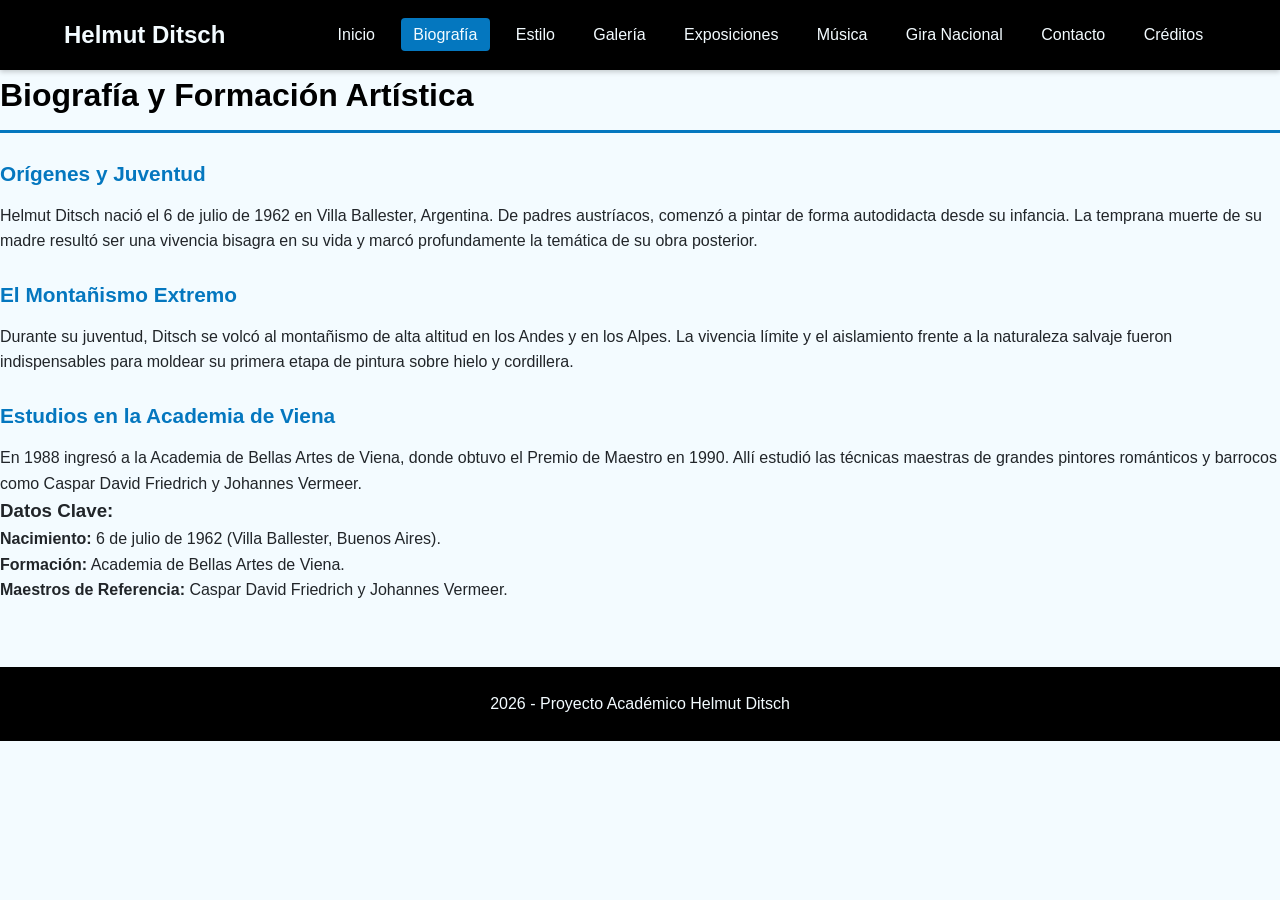
<file: contenido1.html>
<!DOCTYPE html>
<html lang="es">
<head>
    <meta charset="UTF-8">
    <meta name="viewport" content="width=device-width, initial-scale=1.0">
    <title>Biografía y Formación - Helmut Ditsch</title>
    <link rel="stylesheet" href="css/estilos.css">
</head>
<body>

    <nav class="menu-navegacion">
        <div class="menu-contenedor">
            <a href="index.html" class="menu-logo">Helmut Ditsch</a>
            <ul class="menu-lista">
                <li><a href="index.html" class="menu-enlace">Inicio</a></li>
                <li><a href="contenido1.html" class="menu-enlace activo">Biografía</a></li>
                <li><a href="contenido2.html" class="menu-enlace">Estilo</a></li>
                <li><a href="contenido3.html" class="menu-enlace">Galería</a></li>
                <li><a href="contenido4.html" class="menu-enlace">Exposiciones</a></li>
                <li><a href="contenido5.html" class="menu-enlace">Música</a></li>
                <li><a href="contenido6.html" class="menu-enlace">Gira Nacional</a></li>
                <li><a href="contacto.html" class="menu-enlace">Contacto</a></li>
                <li><a href="creditos.html" class="menu-enlace">Créditos</a></li>
            </ul>
        </div>
    </nav>

    <main class="contenedor-principal">
        <h1 class="titulo-seccion">Biografía y Formación Artística</h1>
        
        <h2 class="subtitulo-seccion">Orígenes y Juventud</h2>
        <p>Helmut Ditsch nació el 6 de julio de 1962 en Villa Ballester, Argentina. De padres austríacos, comenzó a pintar de forma autodidacta desde su infancia. La temprana muerte de su madre resultó ser una vivencia bisagra en su vida y marcó profundamente la temática de su obra posterior.</p>

        <h2 class="subtitulo-seccion">El Montañismo Extremo</h2>
        <p>Durante su juventud, Ditsch se volcó al montañismo de alta altitud en los Andes y en los Alpes. La vivencia límite y el aislamiento frente a la naturaleza salvaje fueron indispensables para moldear su primera etapa de pintura sobre hielo y cordillera.</p>

        <h2 class="subtitulo-seccion">Estudios en la Academia de Viena</h2>
        <p>En 1988 ingresó a la Academia de Bellas Artes de Viena, donde obtuvo el Premio de Maestro en 1990. Allí estudió las técnicas maestras de grandes pintores románticos y barrocos como Caspar David Friedrich y Johannes Vermeer.</p>

        <div class="caja-destacada">
            <h3>Datos Clave:</h3>
            <ul>
                <li><strong>Nacimiento:</strong> 6 de julio de 1962 (Villa Ballester, Buenos Aires).</li>
                <li><strong>Formación:</strong> Academia de Bellas Artes de Viena.</li>
                <li><strong>Maestros de Referencia:</strong> Caspar David Friedrich y Johannes Vermeer.</li>
            </ul>
        </div>
    </main>

    <footer class="pie-pagina">
        <p>2026 - Proyecto Académico Helmut Ditsch</p>
    </footer>

</body>
</html>
</file>
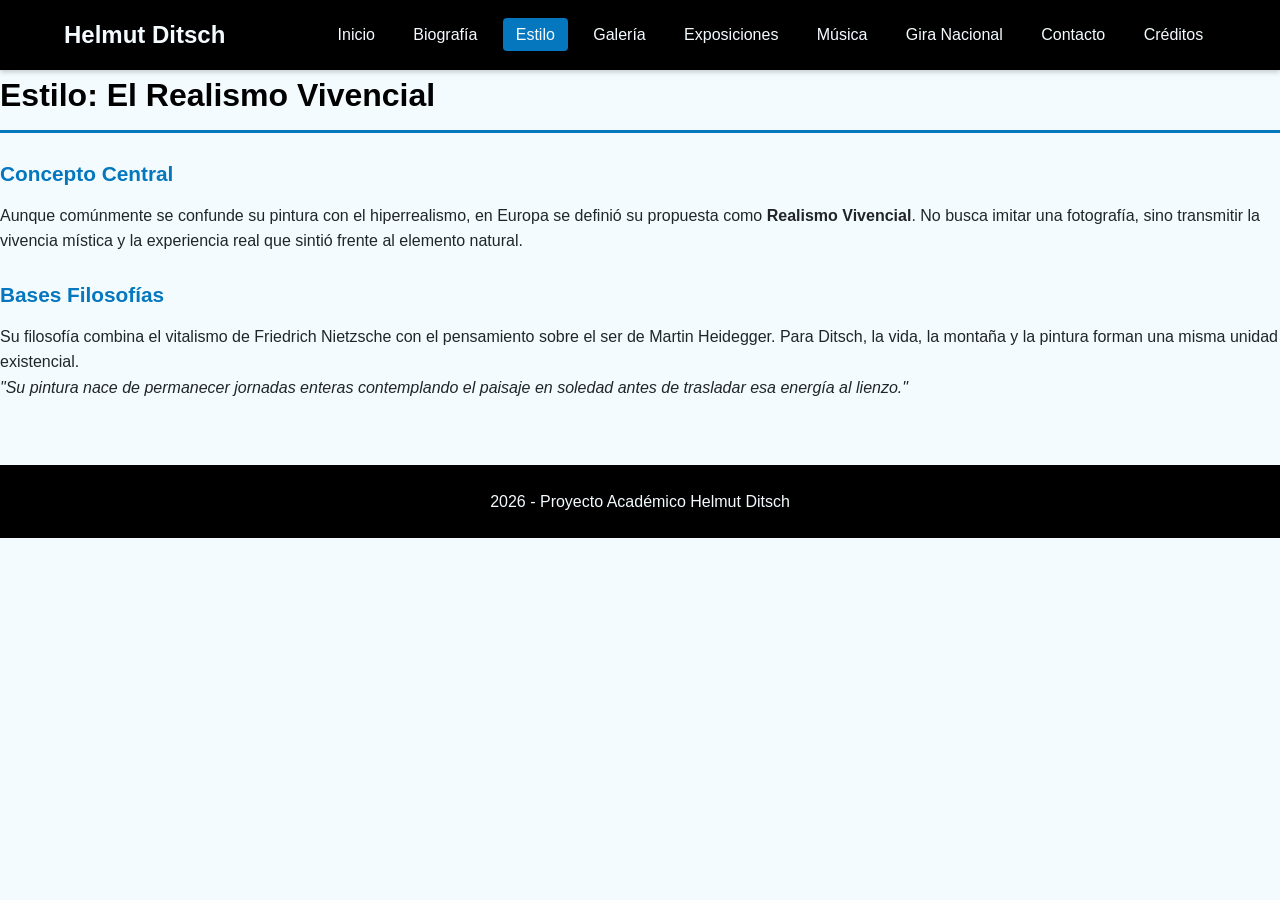
<file: contenido2.html>
<!DOCTYPE html>
<html lang="es">
<head>
    <meta charset="UTF-8">
    <meta name="viewport" content="width=device-width, initial-scale=1.0">
    <title>Estilo y Filosofía - Helmut Ditsch</title>
    <link rel="stylesheet" href="css/estilos.css">
</head>
<body>

    <nav class="menu-navegacion">
        <div class="menu-contenedor">
            <a href="index.html" class="menu-logo">Helmut Ditsch</a>
            <ul class="menu-lista">
                <li><a href="index.html" class="menu-enlace">Inicio</a></li>
                <li><a href="contenido1.html" class="menu-enlace">Biografía</a></li>
                <li><a href="contenido2.html" class="menu-enlace activo">Estilo</a></li>
                <li><a href="contenido3.html" class="menu-enlace">Galería</a></li>
                <li><a href="contenido4.html" class="menu-enlace">Exposiciones</a></li>
                <li><a href="contenido5.html" class="menu-enlace">Música</a></li>
                <li><a href="contenido6.html" class="menu-enlace">Gira Nacional</a></li>
                <li><a href="contacto.html" class="menu-enlace">Contacto</a></li>
                <li><a href="creditos.html" class="menu-enlace">Créditos</a></li>
            </ul>
        </div>
    </nav>

    <main class="contenedor-principal">
        <h1 class="titulo-seccion">Estilo: El Realismo Vivencial</h1>

        <h2 class="subtitulo-seccion">Concepto Central</h2>
        <p>Aunque comúnmente se confunde su pintura con el hiperrealismo, en Europa se definió su propuesta como <strong>Realismo Vivencial</strong>. No busca imitar una fotografía, sino transmitir la vivencia mística y la experiencia real que sintió frente al elemento natural.</p>

        <h2 class="subtitulo-seccion">Bases Filosofías</h2>
        <p>Su filosofía combina el vitalismo de Friedrich Nietzsche con el pensamiento sobre el ser de Martin Heidegger. Para Ditsch, la vida, la montaña y la pintura forman una misma unidad existencial.</p>

        <div class="caja-destacada">
            <p><em>"Su pintura nace de permanecer jornadas enteras contemplando el paisaje en soledad antes de trasladar esa energía al lienzo."</em></p>
        </div>
    </main>

    <footer class="pie-pagina">
        <p>2026 - Proyecto Académico Helmut Ditsch</p>
    </footer>

</body>
</html>
</file>
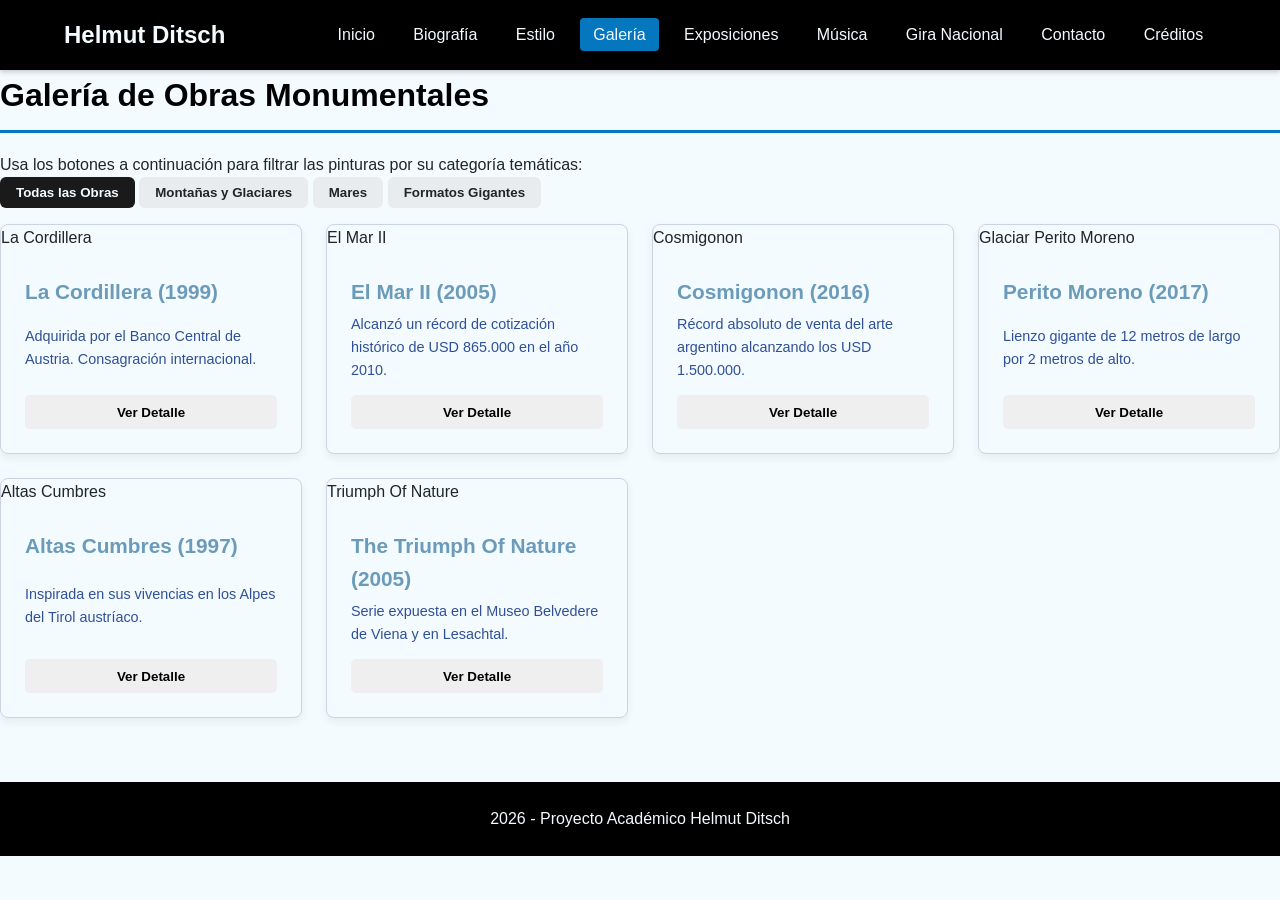
<file: contenido3.html>
<!DOCTYPE html>
<html lang="es">
<head>
    <meta charset="UTF-8">
    <meta name="viewport" content="width=device-width, initial-scale=1.0">
    <title>Galería de Obras - Helmut Ditsch</title>
    <link rel="stylesheet" href="css/estilos.css">
</head>
<body>

    <nav class="menu-navegacion">
        <div class="menu-contenedor">
            <a href="index.html" class="menu-logo">Helmut Ditsch</a>
            <ul class="menu-lista">
                <li><a href="index.html" class="menu-enlace">Inicio</a></li>
                <li><a href="contenido1.html" class="menu-enlace">Biografía</a></li>
                <li><a href="contenido2.html" class="menu-enlace">Estilo</a></li>
                <li><a href="contenido3.html" class="menu-enlace activo">Galería</a></li>
                <li><a href="contenido4.html" class="menu-enlace">Exposiciones</a></li>
                <li><a href="contenido5.html" class="menu-enlace">Música</a></li>
                <li><a href="contenido6.html" class="menu-enlace">Gira Nacional</a></li>
                <li><a href="contacto.html" class="menu-enlace">Contacto</a></li>
                <li><a href="creditos.html" class="menu-enlace">Créditos</a></li>
            </ul>
        </div>
    </nav>

    <main class="contenedor-principal">
        <h1 class="titulo-seccion">Galería de Obras Monumentales</h1>
        <p>Usa los botones a continuación para filtrar las pinturas por su categoría temáticas:</p>

        <!-- FILTROS DE CATEGORÍA JS EN ESPAÑOL -->
        <div class="contenedor-filtros">
            <button class="boton-filtro activo" onclick="filtrarObras('todas')">Todas las Obras</button>
            <button class="boton-filtro" onclick="filtrarObras('montana')">Montañas y Glaciares</button>
            <button class="boton-filtro" onclick="filtrarObras('mar')">Mares</button>
            <button class="boton-filtro" onclick="filtrarObras('monumental')">Formatos Gigantes</button>
        </div>

        <!-- GRILLA DE OBRAS (6 ELEMENTOS OBLIGATORIOS) -->
        <div class="grilla-tarjetas" id="contenedor-obras">
            
            <div class="tarjeta-bloque obra-tarjeta montana monumental">
                <div class="obra-imagen-caja fondo-gris">La Cordillera</div>
                <div class="tarjeta-cuerpo">
                    <h3 class="tarjeta-titulo">La Cordillera (1999)</h3>
                    <p class="tarjeta-texto">Adquirida por el Banco Central de Austria. Consagración internacional.</p>
                    <button class="boton-principal" onclick="mostrarModal('La Cordillera (1999)', 'Obra clave adquirida por el Banco Central de Austria (OeNB) que marcó un hito en su consagración europea.')">Ver Detalle</button>
                </div>
            </div>

            <div class="tarjeta-bloque obra-tarjeta mar monumental">
                <div class="obra-imagen-caja fondo-azul">El Mar II</div>
                <div class="tarjeta-cuerpo">
                    <h3 class="tarjeta-titulo">El Mar II (2005)</h3>
                    <p class="tarjeta-texto">Alcanzó un récord de cotización histórico de USD 865.000 en el año 2010.</p>
                    <button class="boton-principal" onclick="mostrarModal('El Mar II (2005)', 'Pintura monumental basada en el Océano Atlántico. Vendida por USD 865.000 en 2010 a un grupo español.')">Ver Detalle</button>
                </div>
            </div>

            <div class="tarjeta-bloque obra-tarjeta montana monumental">
                <div class="obra-imagen-caja fondo-oscuro">Cosmigonon</div>
                <div class="tarjeta-cuerpo">
                    <h3 class="tarjeta-titulo">Cosmigonon (2016)</h3>
                    <p class="tarjeta-texto">Récord absoluto de venta del arte argentino alcanzando los USD 1.500.000.</p>
                    <button class="boton-principal" onclick="mostrarModal('Cosmigonon (2016)', 'Considerada su obra cumbre, fue adquirida en Europa por USD 1.500.000 marcando la cotización más alta para un artista argentino vivo.')">Ver Detalle</button>
                </div>
            </div>

            <div class="tarjeta-bloque obra-tarjeta montana monumental">
                <div class="obra-imagen-caja fondo-gris">Glaciar Perito Moreno</div>
                <div class="tarjeta-cuerpo">
                    <h3 class="tarjeta-titulo">Perito Moreno (2017)</h3>
                    <p class="tarjeta-texto">Lienzo gigante de 12 metros de largo por 2 metros de alto.</p>
                    <button class="boton-principal" onclick="mostrarModal('Glaciar Perito Moreno (2017)', 'Lienzo monumental de 12 x 2 metros que retrata la inmensidad del glaciar patagónico.')">Ver Detalle</button>
                </div>
            </div>

            <div class="tarjeta-bloque obra-tarjeta montana">
                <div class="obra-imagen-caja fondo-oscuro">Altas Cumbres</div>
                <div class="tarjeta-cuerpo">
                    <h3 class="tarjeta-titulo">Altas Cumbres (1997)</h3>
                    <p class="tarjeta-texto">Inspirada en sus vivencias en los Alpes del Tirol austríaco.</p>
                    <button class="boton-principal" onclick="mostrarModal('Altas Cumbres (1997)', 'Pintada tras una larga expedición en la cordillera austríaca de Nordkette.')">Ver Detalle</button>
                </div>
            </div>

            <div class="tarjeta-bloque obra-tarjeta mar">
                <div class="obra-imagen-caja fondo-azul">Triumph Of Nature</div>
                <div class="tarjeta-cuerpo">
                    <h3 class="tarjeta-titulo">The Triumph Of Nature (2005)</h3>
                    <p class="tarjeta-texto">Serie expuesta en el Museo Belvedere de Viena y en Lesachtal.</p>
                    <button class="boton-principal" onclick="mostrarModal('The Triumph Of Nature (2005)', 'Exposición emblemática que reúne grandes lienzos sobre agua, hielo y desiertos.')">Ver Detalle</button>
                </div>
            </div>

        </div>
    </main>

    <!-- VENTANA MODAL EN ESPAÑOL -->
    <div id="modal-obra" class="modal-fondo">
        <div class="modal-caja">
            <h3 id="modal-titulo" class="modal-encabezado"></h3>
            <p id="modal-descripcion" class="modal-cuerpo"></p>
            <button class="boton-secundario" onclick="cerrarModal()">Cerrar Ventana</button>
        </div>
    </div>

    <footer class="pie-pagina">
        <p>2026 - Proyecto Académico Helmut Ditsch</p>
    </footer>

    <script src="js/script.js"></script>
</body>
</html>
</file>
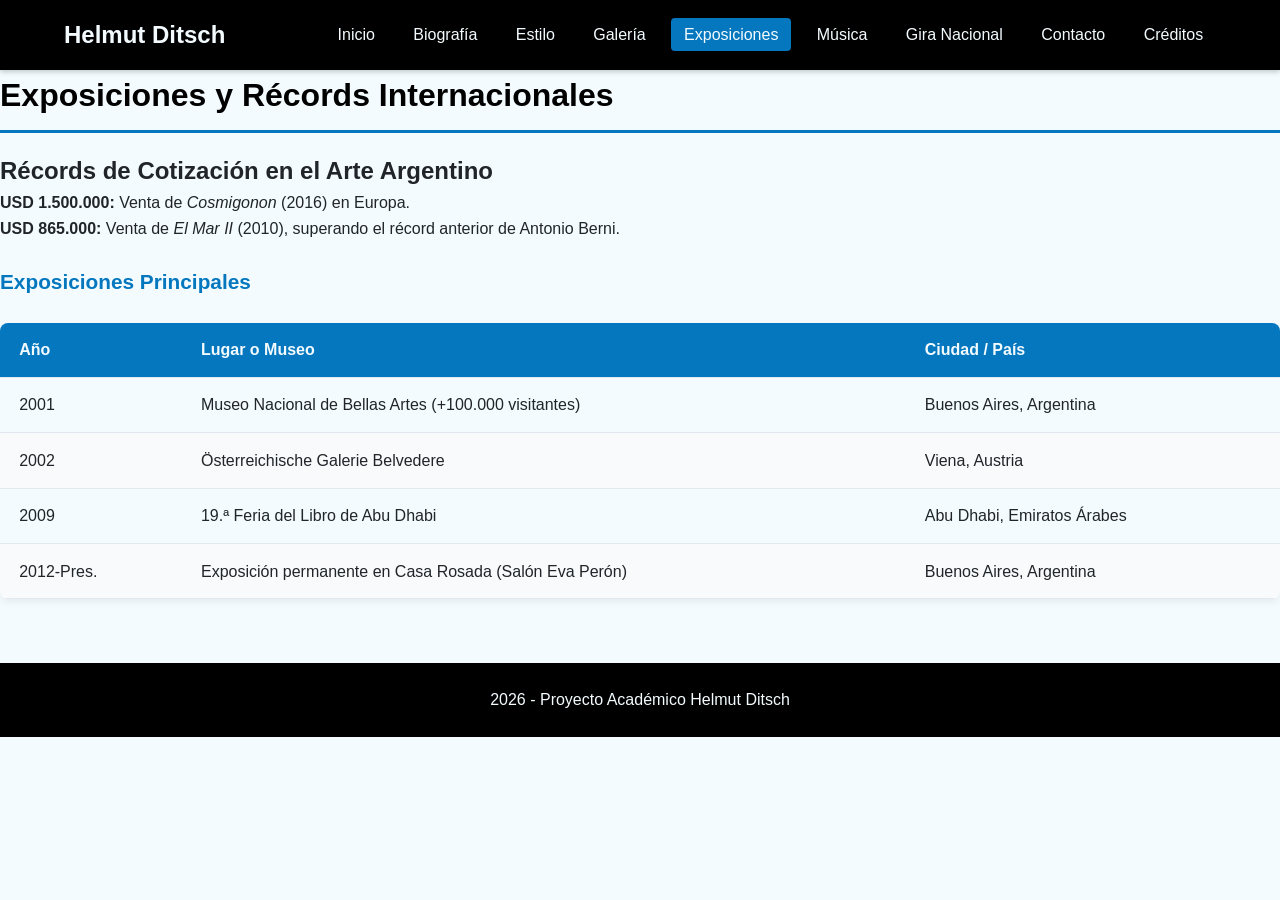
<file: contenido4.html>
<!DOCTYPE html>
<html lang="es">
<head>
    <meta charset="UTF-8">
    <meta name="viewport" content="width=device-width, initial-scale=1.0">
    <title>Exposiciones y Récords - Helmut Ditsch</title>
    <link rel="stylesheet" href="css/estilos.css">
</head>
<body>

    <nav class="menu-navegacion">
        <div class="menu-contenedor">
            <a href="index.html" class="menu-logo">Helmut Ditsch</a>
            <ul class="menu-lista">
                <li><a href="index.html" class="menu-enlace">Inicio</a></li>
                <li><a href="contenido1.html" class="menu-enlace">Biografía</a></li>
                <li><a href="contenido2.html" class="menu-enlace">Estilo</a></li>
                <li><a href="contenido3.html" class="menu-enlace">Galería</a></li>
                <li><a href="contenido4.html" class="menu-enlace activo">Exposiciones</a></li>
                <li><a href="contenido5.html" class="menu-enlace">Música</a></li>
                <li><a href="contenido6.html" class="menu-enlace">Gira Nacional</a></li>
                <li><a href="contacto.html" class="menu-enlace">Contacto</a></li>
                <li><a href="creditos.html" class="menu-enlace">Créditos</a></li>
            </ul>
        </div>
    </nav>

    <main class="contenedor-principal">
        <h1 class="titulo-seccion">Exposiciones y Récords Internacionales</h1>

        <div class="caja-destacada">
            <h2>Récords de Cotización en el Arte Argentino</h2>
            <p><strong>USD 1.500.000:</strong> Venta de <em>Cosmigonon</em> (2016) en Europa.</p>
            <p><strong>USD 865.000:</strong> Venta de <em>El Mar II</em> (2010), superando el récord anterior de Antonio Berni.</p>
        </div>

        <h2 class="subtitulo-seccion">Exposiciones Principales</h2>
        <table class="tabla-datos">
            <thead class="tabla-cabecera">
                <tr>
                    <th>Año</th>
                    <th>Lugar o Museo</th>
                    <th>Ciudad / País</th>
                </tr>
            </thead>
            <tbody class="tabla-cuerpo">
                <tr>
                    <td>2001</td>
                    <td>Museo Nacional de Bellas Artes (+100.000 visitantes)</td>
                    <td>Buenos Aires, Argentina</td>
                </tr>
                <tr>
                    <td>2002</td>
                    <td>Österreichische Galerie Belvedere</td>
                    <td>Viena, Austria</td>
                </tr>
                <tr>
                    <td>2009</td>
                    <td>19.ª Feria del Libro de Abu Dhabi</td>
                    <td>Abu Dhabi, Emiratos Árabes</td>
                </tr>
                <tr>
                    <td>2012-Pres.</td>
                    <td>Exposición permanente en Casa Rosada (Salón Eva Perón)</td>
                    <td>Buenos Aires, Argentina</td>
                </tr>
            </tbody>
        </table>
    </main>

    <footer class="pie-pagina">
        <p>2026 - Proyecto Académico Helmut Ditsch</p>
    </footer>

</body>
</html>
</file>
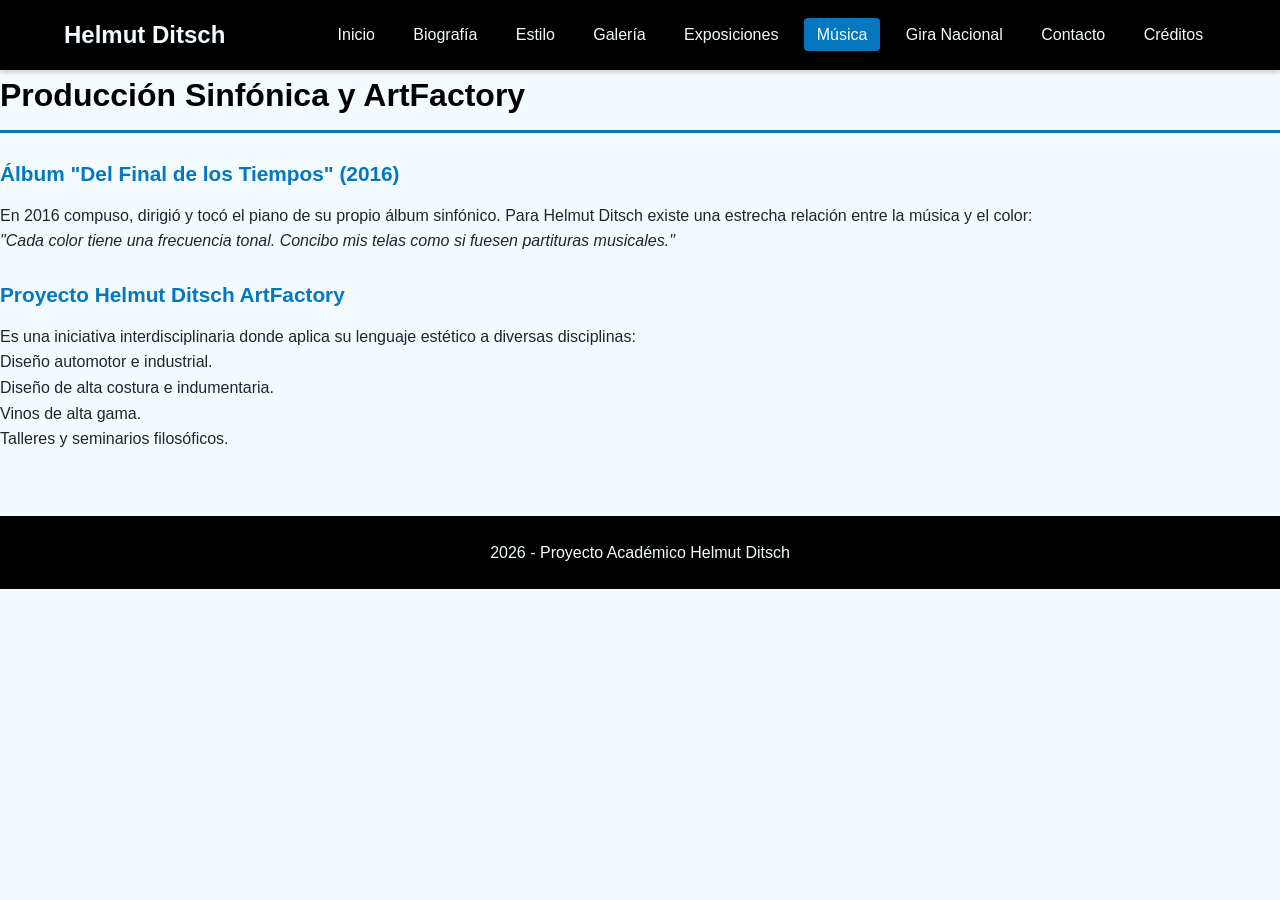
<file: contenido5.html>
<!DOCTYPE html>
<html lang="es">
<head>
    <meta charset="UTF-8">
    <meta name="viewport" content="width=device-width, initial-scale=1.0">
    <title>Música & ArtFactory - Helmut Ditsch</title>
    <link rel="stylesheet" href="css/estilos.css">
</head>
<body>

    <nav class="menu-navegacion">
        <div class="menu-contenedor">
            <a href="index.html" class="menu-logo">Helmut Ditsch</a>
            <ul class="menu-lista">
                <li><a href="index.html" class="menu-enlace">Inicio</a></li>
                <li><a href="contenido1.html" class="menu-enlace">Biografía</a></li>
                <li><a href="contenido2.html" class="menu-enlace">Estilo</a></li>
                <li><a href="contenido3.html" class="menu-enlace">Galería</a></li>
                <li><a href="contenido4.html" class="menu-enlace">Exposiciones</a></li>
                <li><a href="contenido5.html" class="menu-enlace activo">Música</a></li>
                <li><a href="contenido6.html" class="menu-enlace">Gira Nacional</a></li>
                <li><a href="contacto.html" class="menu-enlace">Contacto</a></li>
                <li><a href="creditos.html" class="menu-enlace">Créditos</a></li>
            </ul>
        </div>
    </nav>

    <main class="contenedor-principal">
        <h1 class="titulo-seccion">Producción Sinfónica y ArtFactory</h1>

        <h2 class="subtitulo-seccion">Álbum "Del Final de los Tiempos" (2016)</h2>
        <p>En 2016 compuso, dirigió y tocó el piano de su propio álbum sinfónico. Para Helmut Ditsch existe una estrecha relación entre la música y el color:</p>
        
        <div class="caja-destacada">
            <p><em>"Cada color tiene una frecuencia tonal. Concibo mis telas como si fuesen partituras musicales."</em></p>
        </div>

        <h2 class="subtitulo-seccion">Proyecto Helmut Ditsch ArtFactory</h2>
        <p>Es una iniciativa interdisciplinaria donde aplica su lenguaje estético a diversas disciplinas:</p>
        <ul>
            <li>Diseño automotor e industrial.</li>
            <li>Diseño de alta costura e indumentaria.</li>
            <li>Vinos de alta gama.</li>
            <li>Talleres y seminarios filosóficos.</li>
        </ul>
    </main>

    <footer class="pie-pagina">
        <p>2026 - Proyecto Académico Helmut Ditsch</p>
    </footer>

</body>
</html>
</file>
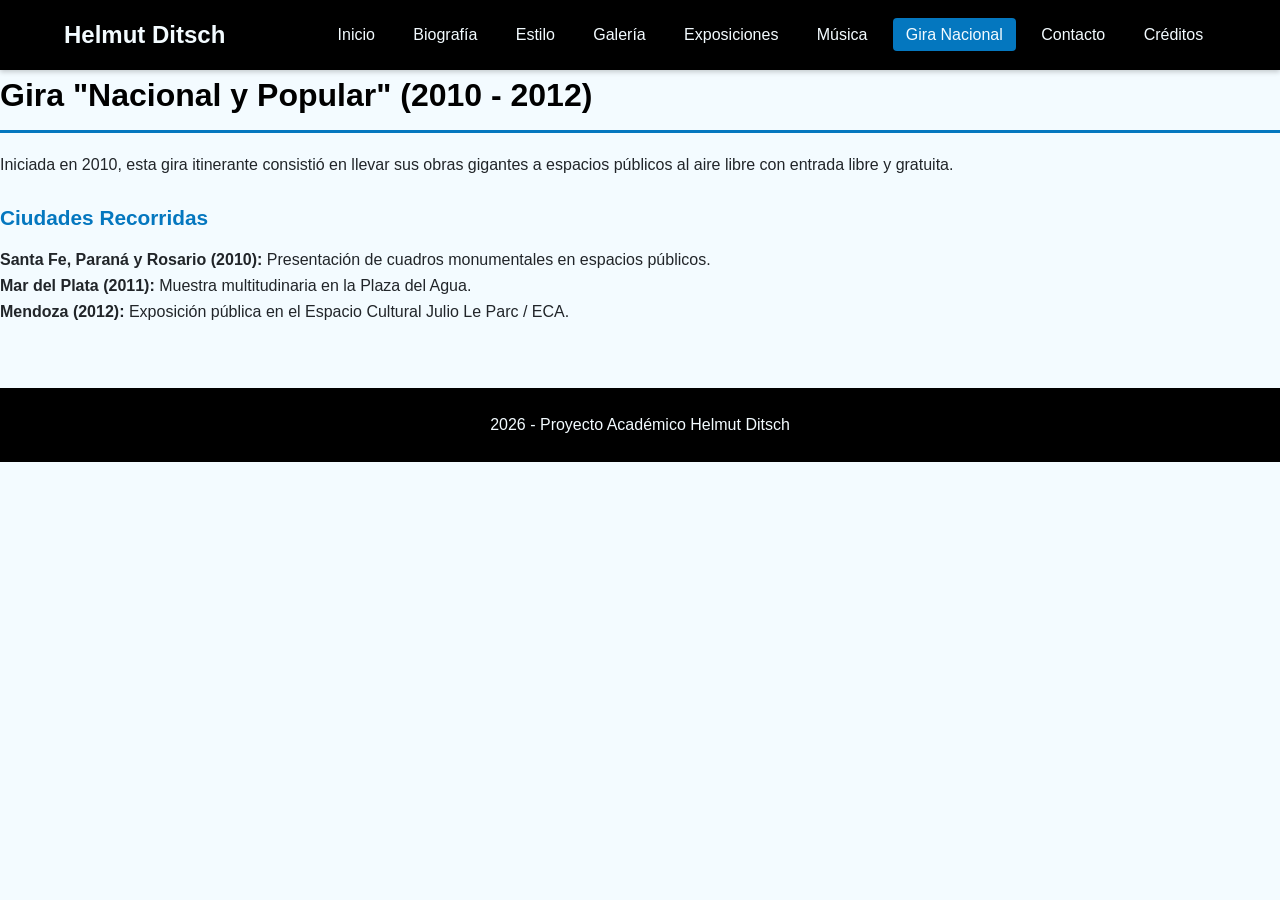
<file: contenido6.html>
<!DOCTYPE html>
<html lang="es">
<head>
    <meta charset="UTF-8">
    <meta name="viewport" content="width=device-width, initial-scale=1.0">
    <title>Gira Nacional - Helmut Ditsch</title>
    <link rel="stylesheet" href="css/estilos.css">
</head>
<body>

    <nav class="menu-navegacion">
        <div class="menu-contenedor">
            <a href="index.html" class="menu-logo">Helmut Ditsch</a>
            <ul class="menu-lista">
                <li><a href="index.html" class="menu-enlace">Inicio</a></li>
                <li><a href="contenido1.html" class="menu-enlace">Biografía</a></li>
                <li><a href="contenido2.html" class="menu-enlace">Estilo</a></li>
                <li><a href="contenido3.html" class="menu-enlace">Galería</a></li>
                <li><a href="contenido4.html" class="menu-enlace">Exposiciones</a></li>
                <li><a href="contenido5.html" class="menu-enlace">Música</a></li>
                <li><a href="contenido6.html" class="menu-enlace activo">Gira Nacional</a></li>
                <li><a href="contacto.html" class="menu-enlace">Contacto</a></li>
                <li><a href="creditos.html" class="menu-enlace">Créditos</a></li>
            </ul>
        </div>
    </nav>

    <main class="contenedor-principal">
        <h1 class="titulo-seccion">Gira "Nacional y Popular" (2010 - 2012)</h1>
        
        <p>Iniciada en 2010, esta gira itinerante consistió en llevar sus obras gigantes a espacios públicos al aire libre con entrada libre y gratuita.</p>

        <h2 class="subtitulo-seccion">Ciudades Recorridas</h2>
        <ul>
            <li><strong>Santa Fe, Paraná y Rosario (2010):</strong> Presentación de cuadros monumentales en espacios públicos.</li>
            <li><strong>Mar del Plata (2011):</strong> Muestra multitudinaria en la Plaza del Agua.</li>
            <li><strong>Mendoza (2012):</strong> Exposición pública en el Espacio Cultural Julio Le Parc / ECA.</li>
        </ul>
    </main>

    <footer class="pie-pagina">
        <p>2026 - Proyecto Académico Helmut Ditsch</p>
    </footer>

</body>
</html>
</file>
<file: css/estilos.css>
/* Paleta de colores */

:root {
  --azul-general: #0477BF;
  --azul-profundo: #305096;
  --celeste: #6b9bb9;
  --azul-oscuro: #101f42;
  --rosa-tierra: #BF99BD;
  --negro-gris: #212529;
  --blanco: #f3fbff;
}

/* RESETEO Y GENERALES */
* {
	box-sizing: border-box;
	margin: 0;
	padding: 0;
}

body {
	font-family: "Barlow", sans-serif;
	background-color: var(--blanco);
	color: var(--negro-gris);
	line-height: 1.6;
}

/* MENÚ NAVEGACIÓN UNIFICADO */
.menu-navegacion {
	background-color: #000000;
	position: sticky;
	top: 0;
	z-index: 1000;
	box-shadow: 0 2px 5px rgba(0, 0, 0, 0.2);
}

.menu-contenedor {
	max-width: 1200px;
	margin: 0 auto;
	display: flex;
	justify-content: space-between;
	align-items: center;
	padding: 1rem 1.5rem;
}

.menu-logo {
	color: var(--blanco);
	font-size: 1.5rem;
	font-weight: bold;
	text-decoration: none;
}

.menu-lista {
	display: flex;
	list-style: none;
	gap: 0.8rem;
	flex-wrap: wrap;
}

.menu-enlace {
	color: var(--blanco);
	text-decoration: none;
	padding: 0.5rem 0.8rem;
	border-radius: 4px;
	transition: background-color 0.3s, color 0.3s;
}

.menu-enlace:hover,
.menu-enlace.activo {
	color: var(--blanco);
	background-color: var(--azul-general);
}

/* BANNER Y PRESENTACIÓN */
.cabecera-principal {
    background-color: #000000;
    background-image: url('../img/banner.jpg');
    background-size: cover;
    background-position: center;
    color: var(--blanco);
    text-align: center;
    padding: 4rem 1.5rem;
}

.cabecera-contenido {
	max-width: 800px;
	margin: 0 auto;
}

.titulo-principal {
	font-size: 2.8rem;
	margin-bottom: 1rem;
	font-weight: 700;
    font-family: "Barlow", sans-serif;
}

.subtitulo-principal {
	font-size: 1.25rem;
    color: var(--blanco);
    margin-bottom: 1.5rem;
    font-family: "Barlow", sans-serif;
}

#presentacion {
	margin: 2rem auto 0 auto;
	background-color: var(--azul-profundo);
	padding: 1.5rem;
	border-radius: 6px;
	color: var(--blanco);
    font-family: "Barlow", sans-serif;
	text-align: center;
	margin-bottom: 2rem;
}

/* CONTENEDOR Y TITULARES */
.contenedor-general {
	max-width: 1200px;
	margin: 2.5rem auto;
	padding: 0 1.5rem;
}

.titulo-seccion {
	font-size: 2rem;
	border-bottom: 3px solid var(--azul-general);
	padding-bottom: 0.5rem;
	margin-bottom: 1.2rem;
	color: #000000;
	font-weight: bold;
    font-family: "Barlow", sans-serif;
}



.subtitulo-seccion {
	font-size: 1.3rem;
	margin-top: 1.5rem;
	margin-bottom: 0.8rem;
	color: var(--azul-general);
	font-weight: 600;
    font-family: "Barlow", sans-serif;
}

/* SECCIONES DESPLEGABLES (<details>) */
.contenedor-desplegables {
    display: flex;
    flex-direction: column;
    gap: 1.5rem;
    margin-top: 1.5rem;
}

.seccion-desplegable {
    background-color: var(--blanco);
    border: 1px solid #e0e0e0;
    border-radius: 8px;
    overflow: hidden;
    box-shadow: 0 2px 5px rgba(0,0,0,0.05);
}

.titulo-desplegable {
    padding: 1rem 1.5rem;
    font-size: 1.2rem;
    font-weight: bold;
    background-color: var(--azul-profundo);
    color: var(--blanco);
    cursor: pointer;
    transition: background-color 0.3s;
} 
.titulo-desplegable:hover {
    background-color: var(--azul-general);
} 
.contenido-desplegable {
    padding: 1.5rem;
    background-color: var(--blanco);
}

/* GRILLA Y TARJETAS ESTÁNDAR */
.grilla-tarjetas {
    display: grid;
    grid-template-columns: repeat(auto-fit, minmax(300px, 1fr));
    gap: 1.5rem;
    margin-top: 1rem;
}

.tarjeta-bloque {
    background-color: var(--blanco);
    border: 1px solid #e0e0e0;
    border-radius: 8px;
    overflow: hidden;
    box-shadow: 0 4px 6px rgba(0,0,0,0.05);
    display: flex;
    flex-direction: column;
}

.tarjeta-cuerpo {
    padding: 1.5rem;
    flex-grow: 1;
    display: flex;
    flex-direction: column;
    justify-content: space-between;
}

.tarjeta-titulo {
	font-size: 1.25rem;
	margin-bottom: 0.8rem;
	color: var(--celeste);
	font-weight: bold;
    font-family: "Barlow", sans-serif;
}

.tarjeta-texto {
	color: #000000;
	margin-bottom: 1.2rem;
    font-family: "Barlow", sans-serif;
}

/* TARJETAS DE GALERÍA (CON CAPA OSCURA DE FONDO) */
.tarjeta-obra {
	position: relative;
	height: 250px;
	border-radius: 8px;
	overflow: hidden;
	background-size: cover;
	background-position: center;
	box-shadow: 0 4px 8px rgba(0, 0, 0, 0.2);
	display: flex;
	flex-direction: column;
	justify-content: flex-end;
}

.tarjeta-capa-oscura {
	background: linear-gradient(rgba(0, 0, 0, 0.2), rgba(0, 0, 0, 0.85));
	padding: 1.2rem;
	color: var(--blanco);
	width: 100%;
}

/* GRILLAS Y TARJETAS */
.grilla-tarjetas {
	display: grid;
	grid-template-columns: repeat(auto-fit, minmax(300px, 1fr));
	gap: 1.5rem;
}

.tarjeta-bloque {
	background-color: var(--blanco);
	border: 1px solid #cbd5e1;
	border-radius: 8px;
	overflow: hidden;
	box-shadow: 0 4px 8px rgba(0, 0, 0, 0.06);
	display: flex;
	flex-direction: column;
	transition: transform 0.2s, box-shadow 0.2s;
}

.tarjeta-bloque:hover {
	transform: translateY(-2px);
	box-shadow: 0 6px 12px rgba(0, 0, 0, 0.1);
}

.tarjeta-cuerpo {
    padding: 1.5rem;
    flex-grow: 1;
    display: flex;
    flex-direction: column;
    justify-content: space-between;
}

.tarjeta-titulo {
	font-size: 1.3rem;
	font-weight: bold;
	margin-bottom: 0.3rem;
}

.tarjeta-texto {
	font-size: 0.9rem;
	color: var(--azul-profundo);
	margin-bottom: 0.8rem;
}

.parrafo-texto {
    max-width: 700px;
}

/* BOTONES UNIFICADOS */
.boton-principal,
.boton-secundario,
.boton-destacado {
	display: inline-block;
	padding: 0.6rem 1.2rem;
	border-radius: 5px;
	text-decoration: none;
	font-weight: 600;
	cursor: pointer;
	border: none;
	text-align: center;
	transition: background-color 0.2s, color 0.2s;
    font-family: "Barlow", sans-serif;
}

.boton-filtro {
    background-color: #e9ecef;
    color: #212529;
    padding: 0.5rem 1rem;
    border-radius: 6px;
    font-weight: 600;
    cursor: pointer;
    border: none;
    transition: background-color 0.2s, color 0.2s;
}

.boton-filtro:hover, .boton-filtro.activo {
    background-color: #1a1a1a;
    color: var(--blanco);
}


.boton-destacado {
	background-color: #5FAAD9;
	color: var(--blanco);
}

.boton-destacado:hover {
	background-color: var(--rosa-tierra);
}

.boton-secundario {
	background-color: transparent;
	border: 1px solid var(--azul-general);
	color: var(--azul-general);
}

.boton-secundario:hover {
	background-color: var(--azul-general);
	color: var(--blanco);
}

/* MODAL CON RELACIÓN DE ASPECTO 16:9 */
.modal-fondo {
	display: none;
	position: fixed;
	top: 0;
	left: 0;
	width: 100%;
	height: 100%;
	background-color: rgba(0, 0, 0, 0.8);
	justify-content: center;
	align-items: center;
	z-index: 2000;
}

.modal-caja {
	background-color: var(--blanco);
	padding: 1.5rem;
	border-radius: 8px;
	max-width: 800px;
	width: 90%;
}

.contenedor-imagen-16-9 {
	width: 100%;
	aspect-ratio: 16 / 9;
	background-color: #000000;
	border-radius: 6px;
	overflow: hidden;
	margin-bottom: 1rem;
	display: flex;
	align-items: center;
	justify-content: center;
}

.contenedor-imagen-16-9 img {
	width: 100%;
	height: 100%;
	object-fit: contain;

}

/* TABLAS Y CAJAS DESTACADAS */
.tabla-datos {
	width: 100%;
	border-collapse: collapse;
	margin-top: 1.5rem;
	background-color: var(--blanco);
	border-radius: 8px;
	overflow: hidden;
	box-shadow: 0 4px 6px rgba(0, 0, 0, 0.05);
}

.tabla-datos th,
.tabla-datos td {
	padding: 0.9rem 1.2rem;
	border-bottom: 1px solid #e2e8f0;
	text-align: left;
}

.tabla-cabecera {
	background-color: var(--azul-general);
	color: var(--blanco);
	font-weight: bold;
}

.tabla-datos tbody tr:nth-child(even) {
	background-color: #f8fafc;
}

.tabla-datos tbody tr:hover {
	background-color: #e0f2fe;
}

/* FORMULARIOS */
.formulario-caja {
	background-color: var(--blanco);
	padding: 2rem;
	border-radius: 8px;
	border: 1px solid #cbd5e1;
	max-width: 700px;
	margin: 0 auto;
	box-shadow: 0 4px 10px rgba(0, 0, 0, 0.05);
}

.campo-grupo {
	margin-bottom: 1.2rem;
}

.campo-etiqueta {
	display: block;
	margin-bottom: 0.4rem;
	font-weight: 600;
	color: #334155;
}

.campo-entrada {
	width: 100%;
	padding: 0.7rem;
	border: 1px solid #cbd5e1;
	border-radius: 6px;
	font-size: 1rem;
	color: #1e293b;
}

.campo-entrada:focus {
	outline: none;
	border-color: var(--azul-general);
	box-shadow: 0 0 0 3px rgba(4, 119, 191, 0.15);
}

.alerta-error {
	background-color: #f8d7da;
	color: #842029;
	padding: 1rem;
	border-radius: 6px;
	margin-bottom: 1.2rem;
	border: 1px solid #f5c2c7;
	font-weight: 600;
}

.alerta-exito {
	background-color: #d1e7dd;
	color: #0f5132;
	padding: 1rem;
	border-radius: 6px;
	margin-bottom: 1.2rem;
	border: 1px solid #badbcc;
	font-weight: 600;
}

.oculta {
	display: none;
}

/* PIE DE PÁGINA */
.pie-pagina {
	background-color: #000000;
	color: var(--blanco);
	text-align: center;
	padding: 1.5rem;
	margin-top: 4rem;
    font-family: "Barlow", sans-serif;
}

/* OTROS ELEMENTOS */

.imagen-biografia {
    float: right;
    clear: right;
    width: 340px;
    margin: 0 0 1.0rem 1.5rem;
    margin-top: 2rem;
    border-radius: 3px;
}


.contenedor-video {
    width: 50%;
	aspect-ratio: 16 / 9;
	background-color: #000000;
	border-radius: 6px;
	overflow: hidden;
	margin-bottom: 1rem;
	display: flex;
	align-items: center;
	justify-content: center;
}

#video-helmut {
    float: right;
    clear: right;
    width: 360px;          
    aspect-ratio: 16 / 9;   
    margin: 0 0 1rem 1.5rem;
    border: 0;
	margin-top: 5rem;
}
</file>
